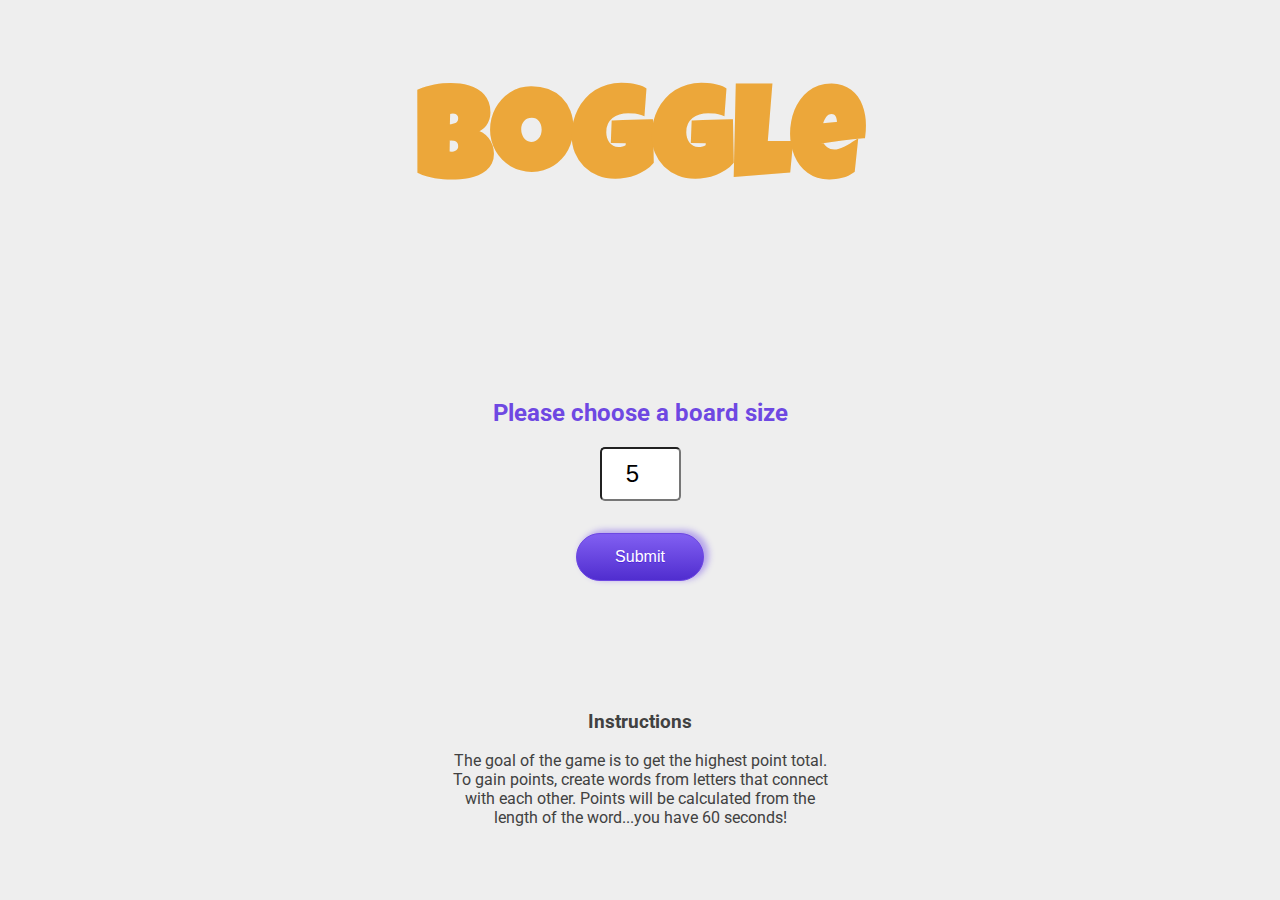
<file: templates/index.html>
<!DOCTYPE html>
<html lang="en">

<head>
  <meta charset="UTF-8">
  <meta http-equiv="X-UA-Compatible" content="IE=edge">
  <meta name="viewport" content="width=device-width, initial-scale=1.0">
  <title>Boggle</title>
  <link rel="stylesheet" href="/static/style.css">
  <link rel="preconnect" href="https://fonts.gstatic.com">
  <link href="https://fonts.googleapis.com/css2?family=Luckiest+Guy&family=Roboto&display=swap" rel="stylesheet">
</head>

<body>
  <h1 id="maintitle">Boggle</h1>

  <div id="instructionDiv">
    <h3>Instructions</h3>
    <p>The goal of the game is to get the highest point total. To gain points, create words from letters that connect
      with each other. Points will be calculated from the length of the word...you have 60 seconds!</p>
  </div>

  <form id="sizeselect" action="/board">
    <h2>Please choose a board size</h2>
    <input type="number" name="size" min="5" max="15" value=5 required>
    <button>Submit</button>
  </form>
  
</body>

</html>
</file>
<file: static/style.css>
.hidden {
  display: none;
}

body {
  background-color: #eeeeee;
  width: 100vw;
  height: 100vh;
  margin: 0;
  display: grid;
  grid-template: 1fr 3fr 2fr/ 1fr 1fr 1fr;
  justify-items: center;
  font-family: "Roboto", sans-serif;
}

h1 {
  color: #eca73a;
  grid-area: 1/2/2/3;
  text-align: center;
  font-size: 4em;
  font-family: "Luckiest Guy", cursive;
}

h2 {
  color: #6e48e2;
}

#maintitle {
  font-size: 8em;
}

#instructionDiv {
  grid-area: 3/2/4/3;
  text-align: center;
  padding: 2em;
  color: rgb(65, 65, 65);
}

#sizeselect {
  grid-area: 2/2/3/3;
  display: flex;
  justify-content: center;
  align-items: center;
  flex-direction: column;
}

#sizeselect input {
  height: 2em;
  font-size: 1.5em;
  border-radius: 5px;
  text-align: center;
}

button {
  box-shadow: 4px -2px 6px 1px #b5a4eb;
  background: linear-gradient(to bottom, #7f5df0 5%, #502dcf 100%);
  background-color: #7f5df0;
  border-radius: 28px;
  border: 1px solid #6e48e2;
  display: inline-block;
  cursor: pointer;
  color: #ffffff;
  font-family: Arial;
  font-size: 16px;
  padding: 12px 31px;
  text-decoration: none;
  text-shadow: 0px 1px 0px #5024e0;
  margin-top: 2em;
  height: 3em;
  width: 8em;
}

button:hover {
  background: linear-gradient(to bottom, #502dcf 5%, #7f5df0 100%);
  background-color: #502dcf;
}

button:active {
  position: relative;
  top: 1px;
  outline: none;
}

button:focus {
  outline: none;
}

a {
  grid-area: 1/3/2/4;
  display: flex;
  justify-self: flex-end;
  margin-right: 2em;
  margin-top: 1em;
  text-decoration: none;
  color: #868686;
  font-size: 1.5em;
}

table {
  grid-area: 2/2/3/3;
  height: 100%;
  width: 100%;
  text-align: center;
}

td {
  height: 2em;
  width: 2em;
}

#play {
  grid-area: 2/2/3/3;
}

#playagain {
  grid-area: 3/2/4/3;
  width: 10em;
}

#wordsubmit {
  grid-area: 3/2/4/3;
  margin-top: 2em;
}

#wordsubmit input {
  font-size: 1.5em;
  margin-right: 2em;
}

#displaytimer {
  grid-area: 2/3/3/4;
  font-size: 4em;
  font-family: "Luckiest Guy", cursive;
  color: #6e48e2;
  text-align: center;
}

#displayscore {
  grid-area: 2/1/3/2;
  font-size: 4em;
  font-family: "Luckiest Guy", cursive;
  color: #6e48e2;
  text-align: center;
}

#displaymessage {
  grid-area: 3/2/4/3;
  color: #eca73a;
}

.warning {
  background-color: #eca73a;
  height: 1.5em;
  width: 1.5em;
  padding-top: 0.25em;
}
</file>
